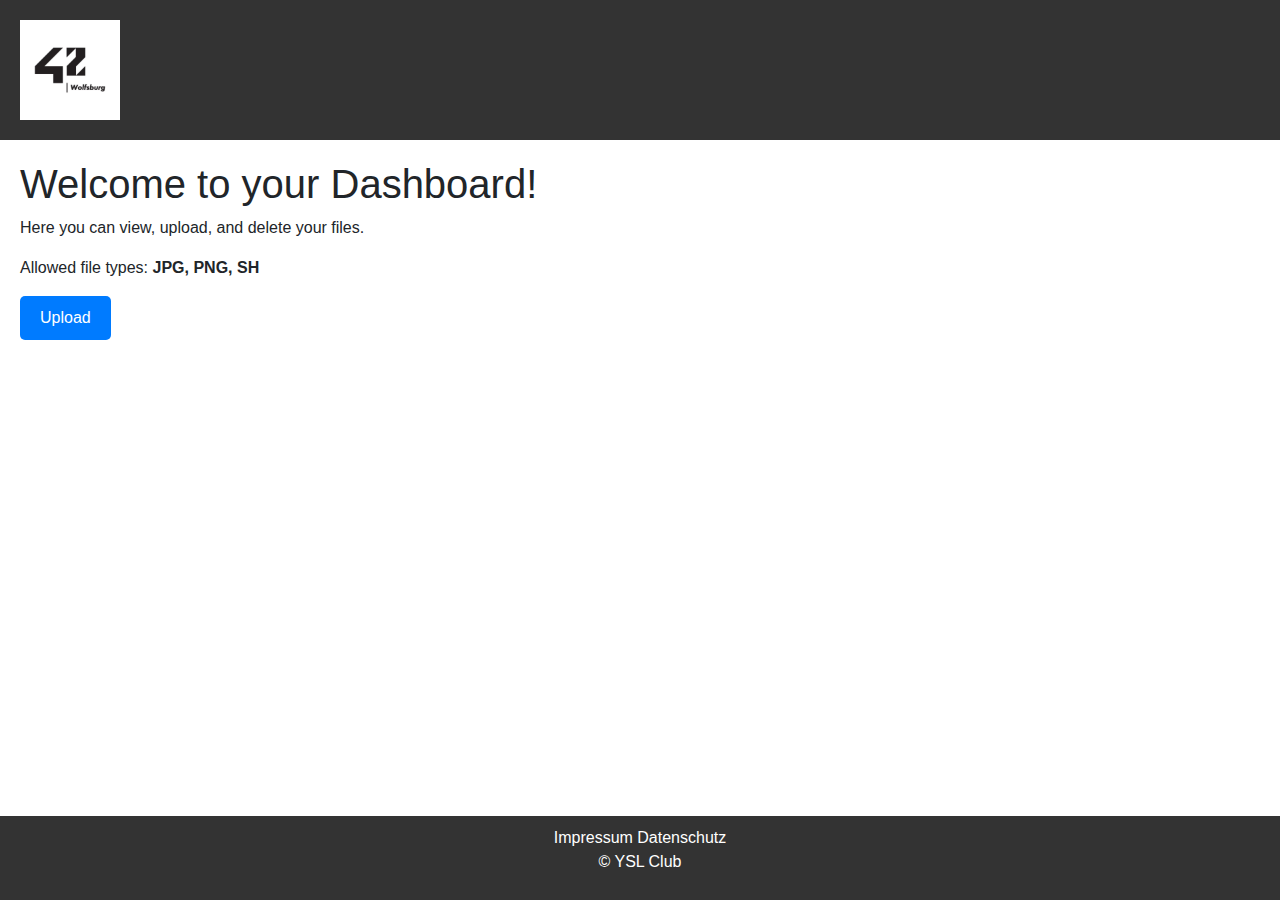
<file: public/dashboard.html>
<!DOCTYPE html>
<html lang="en">
<head>
	<meta charset="UTF-8">
	<meta name="viewport" content="width=device-width, initial-scale=1.0">
	<title>Dashboard</title>
	<script src="./assets/js/dashboard.js"></script>
	<script src="./assets/js/remote_storage.js"></script>
	<link rel="stylesheet" href="./assets/css/dashboard_style.css">
	<link href="https://maxcdn.bootstrapcdn.com/bootstrap/4.5.2/css/bootstrap.min.css" rel="stylesheet">
	<script src="https://code.jquery.com/jquery-3.5.1.slim.min.js"></script>
	<script src="https://cdn.jsdelivr.net/npm/@popperjs/core@2.9.2/dist/umd/popper.min.js"></script>
	<script src="https://maxcdn.bootstrapcdn.com/bootstrap/4.5.2/js/bootstrap.min.js"></script>
</head>
<body onload="initDashboard()">
	<header>
		<img src="./assets/img/42Wolfsburg_Logo_ver_pos_black.pdf.jpg" alt="Logo">
	</header>

	<main>
		<section id="welcome-section" style="padding: 20px;">
			<h1>Welcome <span id="username"></span> to your Dashboard!</h1>
			<p>Here you can view, upload, and delete your files.</p>
			<p>Allowed file types: <strong>JPG, PNG, SH</strong></p>
			<button class="mYbtn" onclick="openUploadDialog()">Upload</button>
			<input type="file" id="file-input" style="display: none;" accept=".jpg, .png, .sh" onchange="uploadFileTmp(event)">
		</section>

		<section id="file-container" class="card-wrapper">
			<!-- Dynamic cards will be appended here -->
		</section>

		<div class="modal" id="fileModal" tabindex="-1" role="dialog" aria-labelledby="fileModalLabel" aria-hidden="true">
			<div class="modal-dialog" role="document">
				<div class="modal-content">
					<div class="modal-header">
						<h5 class="modal-title" id="fileModalLabel">File Preview</h5>
						<button type="button" class="close" data-dismiss="modal" aria-label="Close">
							<span aria-hidden="true">&times;</span>
						</button>
					</div>
					<div class="modal-body">
						<div id="fileContent">
							<!-- File content will go here -->
						</div>
					</div>
					<div class="modal-footer">
						<button type="button" class="btn btn-secondary" data-dismiss="modal">Close</button>
						<button id="executeBtn" type="button" class="btn btn-primary">Execute</button>
					</div>
				</div>
			</div>
		</div>
	</main>

	<footer>
		<div>
			<a href="/">Impressum</a>
			<a href="/">Datenschutz</a>
			<p>&copy; YSL Club</p>
		</div>
	</footer>



</body>
</html>
</file>
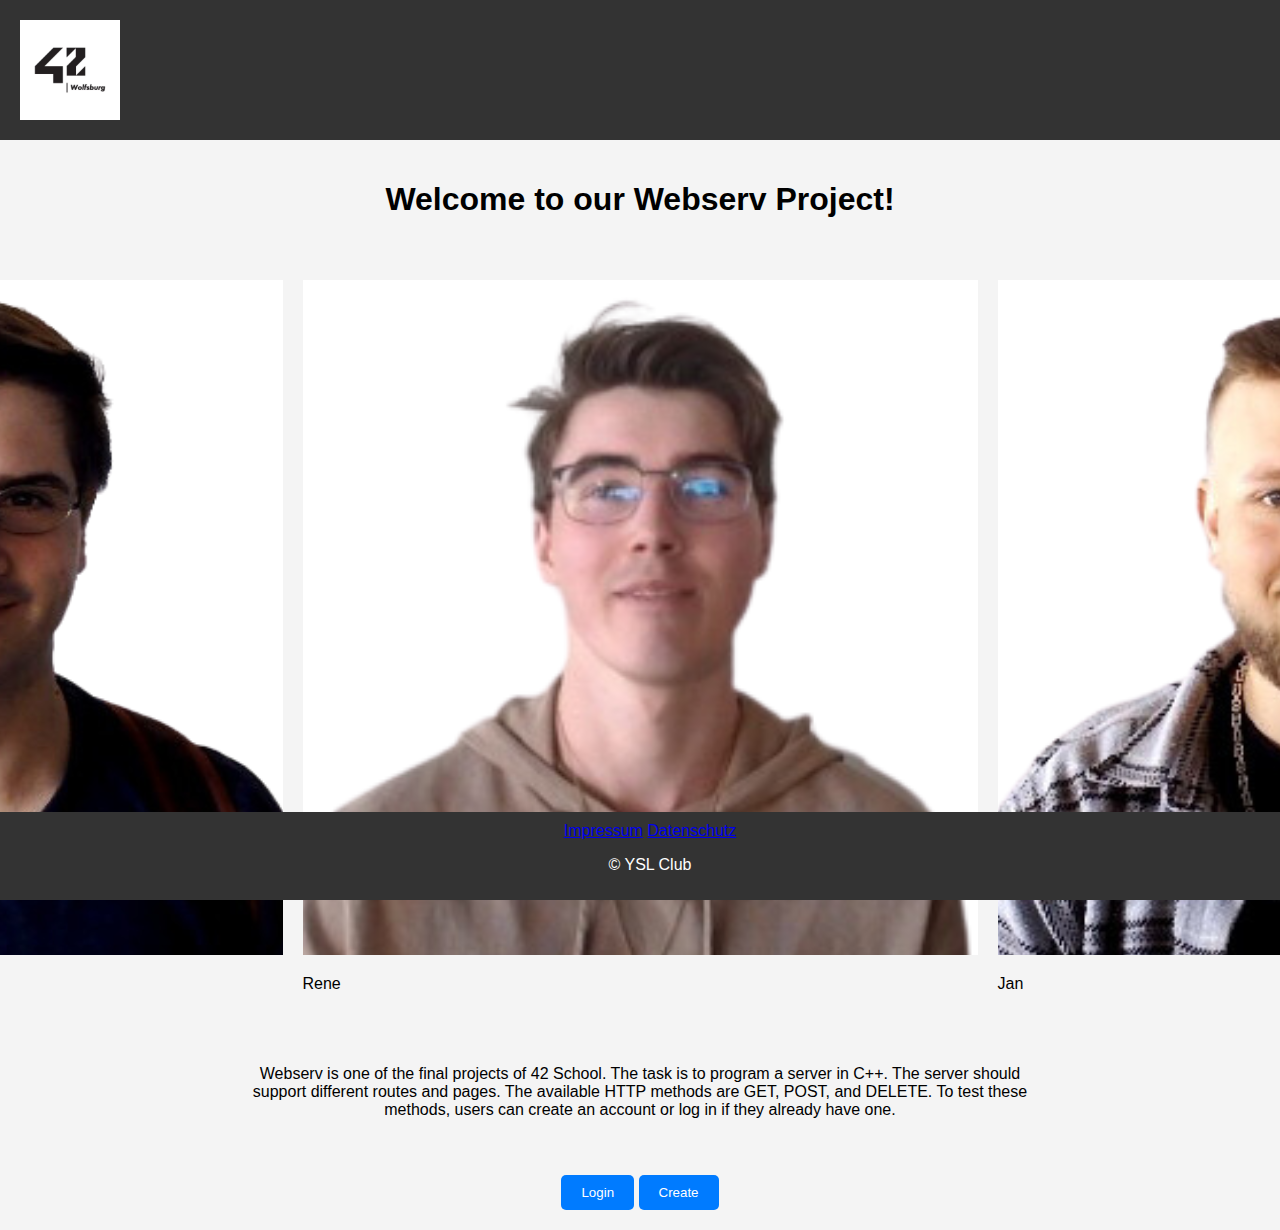
<file: public/index12.html>
<!DOCTYPE html>
<html lang="en">
<head>
	<meta charset="UTF-8">
	<meta name="viewport" content="width=device-width, initial-scale=1.0">
	<title>Index</title>
	<script src="./assets/js/index.js"></script>
	<script src="./assets/js/remote_storage.js"></script>
	<link rel="stylesheet" href="./assets/css/index_style.css">
</head>
<body>
	<header>
		<img src="./assets/img/42Wolfsburg_Logo_ver_pos_black.pdf.jpg" alt="Logo">
	</header>

<!-- Login Popup -->
	<div class="popup" id="loginPopup" onclick="closePopup(event, 'loginPopup')">
	    <div class="popup-content" onclick="event.stopPropagation()">
	        <h2>Login</h2>
	        <div id="error-message" style="color: red; display: none;"></div> <!-- Fehleranzeige -->
	        <form>
	            <input type="email" id="email" placeholder="E-Mail" required><br><br>
	            <input type="password" id="password" placeholder="Passwort" required><br><br>
	            <button onclick="login(event)" type="submit" class="btn">Einloggen</button>
	            <button type="button" class="btn" onclick="togglePopup('loginPopup')">Schließen</button>
	        </form>
	    </div>
	</div>


	<!-- Register Popup -->
	<div class="popup" id="registerPopup" onclick="closePopup(event, 'registerPopup')">
	    <div class="popup-content" onclick="event.stopPropagation()">
	        <h2>Registrierung</h2>
			<div id="error-messageReq" style="color: red; display: none;"></div> <!-- Fehleranzeige -->
	        <form>
	            <input id="emailReq" type="email" placeholder="E-Mail" required><br><br>
	            <input id="passwordReq" type="password" placeholder="Password" required><br><br>
	            <input id="confirmPasswordReq" type="password" placeholder="Confirm Password" required><br><br>
	            <button onclick="register(event)" type="submit" class="btn">Registrieren</button>
	            <button type="button" class="btn" onclick="togglePopup('registerPopup')">Schließen</button>
	        </form>
	    </div>
	</div>

	<main>
		<section id="content" style="padding: 20px; text-align: center;">
			<h1>Welcome to our Webserv Project!</h1>
		</section>

		<section id="contributors" style="display: flex; justify-content: center; gap: 20px; padding: 20px;">
			<div class="dFlexCenter">
				<img src="./assets/img/atoepper.png" alt="Alex" class="profilePng">
				<p>Alex</p>
			</div>
			<div class="dFlexCenter">
				<img src="./assets/img/rmatthes.png" alt="Rene" class="profilePng">
				<p>Rene</p>
			</div>
			<div class="dFlexCenter">
				<img src="./assets/img/jkarras.png" alt="Jan" class="profilePng">
				<p>Jan</p>
			</div>
		</section>

		<section id="description" style="padding: 20px; text-align: center; max-width: 800px; margin: 0 auto;">
			<p>Webserv is one of the final projects of 42 School. The task is to program a server in C++. The server should support different routes and pages. The available HTTP methods are GET, POST, and DELETE. To test these methods, users can create an account or log in if they already have one.</p>
		</section>

    	<div style="text-align: center; padding: 20px;">
        	<button class="btn" onclick="togglePopup('loginPopup')">Login</button>
        	<button class="btn" onclick="togglePopup('registerPopup')">Create</button>
    	</div>
	</main>


	<footer>
		<div>
			<a href="index.html">Impressum</a>
			<a href="index.html">Datenschutz</a>
			<p>&copy; YSL Club</p>
		</div>
	</footer>
</body>
</html>
</file>
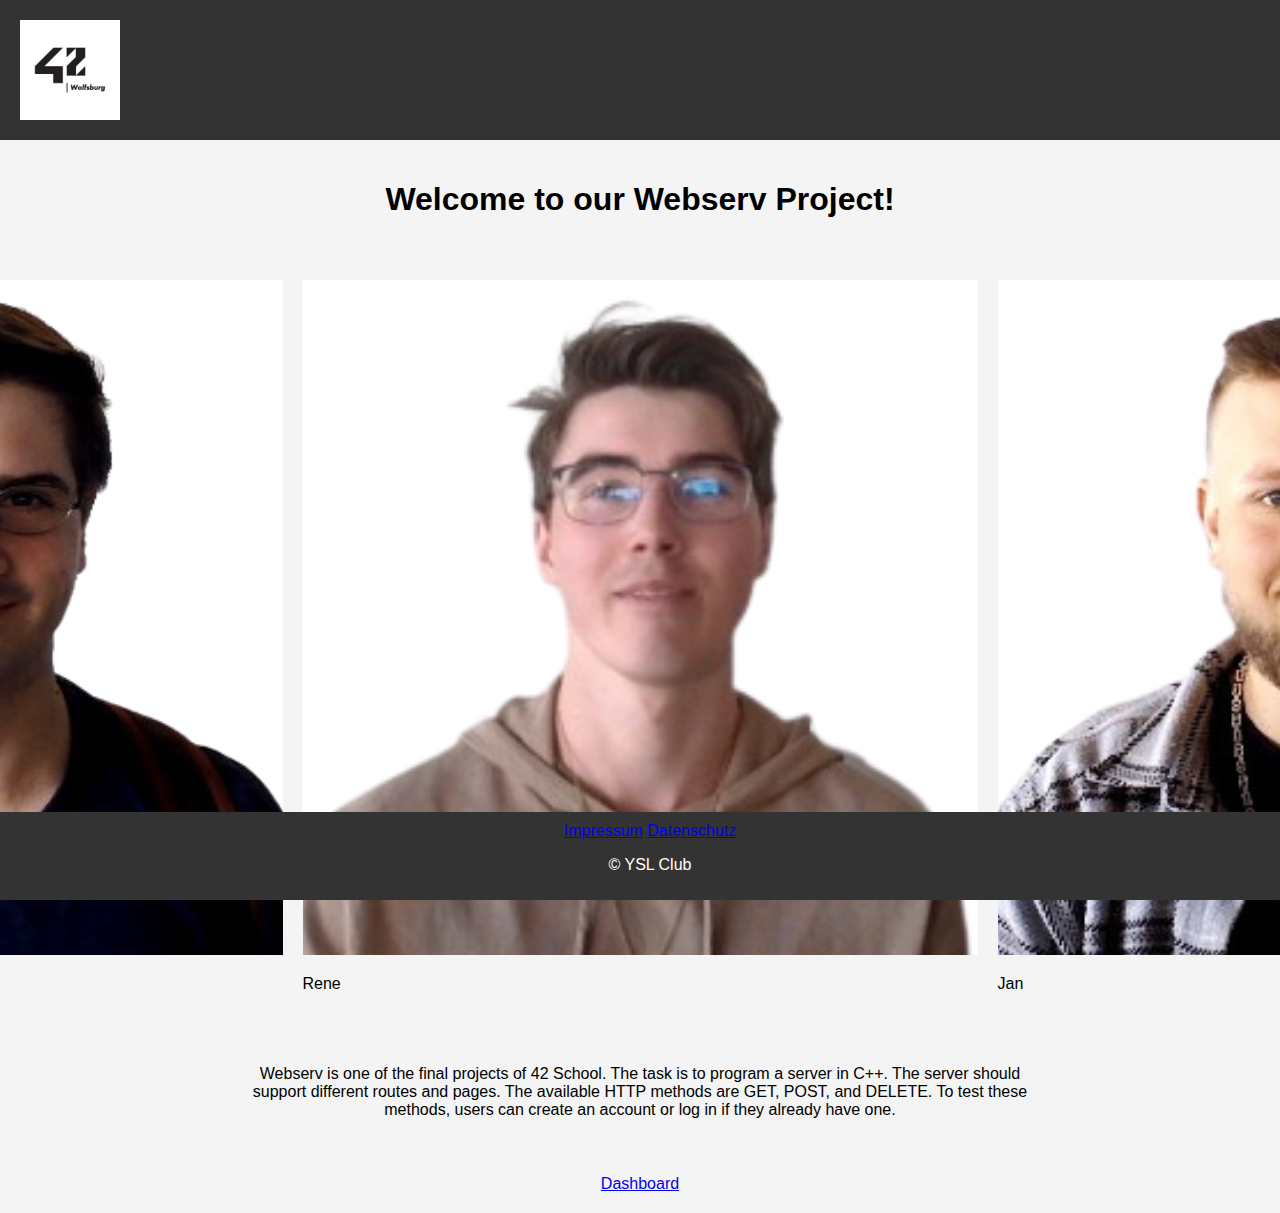
<file: public/index123.html>
<!DOCTYPE html>
<html lang="en">
<head>
	<meta charset="UTF-8">
	<meta name="viewport" content="width=device-width, initial-scale=1.0">
	<title>Index</title>
	<script src="./assets/js/index.js"></script>
	<script src="./assets/js/remote_storage.js"></script>
	<link rel="stylesheet" href="./assets/css/index_style.css">
</head>
<body>
	<header>
		<img src="./assets/img/42Wolfsburg_Logo_ver_pos_black.pdf.jpg" alt="Logo">
	</header>

<!-- Login Popup -->
	<div class="popup" id="loginPopup" onclick="closePopup(event, 'loginPopup')">
	    <div class="popup-content" onclick="event.stopPropagation()">
	        <h2>Login</h2>
	        <div id="error-message" style="color: red; display: none;"></div> <!-- Fehleranzeige -->
	        <form>
	            <input type="email" id="email" placeholder="E-Mail" required><br><br>
	            <input type="password" id="password" placeholder="Passwort" required><br><br>
	            <button onclick="login(event)" type="submit" class="btn">Einloggen</button>
	            <button type="button" class="btn" onclick="togglePopup('loginPopup')">Schließen</button>
	        </form>
	    </div>
	</div>


	<!-- Register Popup -->
	<div class="popup" id="registerPopup" onclick="closePopup(event, 'registerPopup')">
	    <div class="popup-content" onclick="event.stopPropagation()">
	        <h2>Registrierung</h2>
			<div id="error-messageReq" style="color: red; display: none;"></div> <!-- Fehleranzeige -->
	        <form>
	            <input id="emailReq" type="email" placeholder="E-Mail" required><br><br>
	            <input id="passwordReq" type="password" placeholder="Password" required><br><br>
	            <input id="confirmPasswordReq" type="password" placeholder="Confirm Password" required><br><br>
	            <button onclick="register(event)" type="submit" class="btn">Registrieren</button>
	            <button type="button" class="btn" onclick="togglePopup('registerPopup')">Schließen</button>
	        </form>
	    </div>
	</div>

	<main>
		<section id="content" style="padding: 20px; text-align: center;">
			<h1>Welcome to our Webserv Project!</h1>
		</section>

		<section id="contributors" style="display: flex; justify-content: center; gap: 20px; padding: 20px;">
			<div class="dFlexCenter">
				<img src="./assets/img/atoepper.png" alt="Alex" class="profilePng">
				<p>Alex</p>
			</div>
			<div class="dFlexCenter">
				<img src="./assets/img/rmatthes.png" alt="Rene" class="profilePng">
				<p>Rene</p>
			</div>
			<div class="dFlexCenter">
				<img src="./assets/img/jkarras.png" alt="Jan" class="profilePng">
				<p>Jan</p>
			</div>
		</section>

		<section id="description" style="padding: 20px; text-align: center; max-width: 800px; margin: 0 auto;">
			<p>Webserv is one of the final projects of 42 School. The task is to program a server in C++. The server should support different routes and pages. The available HTTP methods are GET, POST, and DELETE. To test these methods, users can create an account or log in if they already have one.</p>
		</section>

    	<div style="text-align: center; padding: 20px;">
        	<a href="dashboard">Dashboard</a>
    	</div>
	</main>


	<footer>
		<div>
			<a href="index.html">Impressum</a>
			<a href="index.html">Datenschutz</a>
			<p>&copy; YSL Club</p>
		</div>
	</footer>
</body>
</html>
</file>
<file: public/assets/css/dashboard_style.css>
body {
    font-family: Arial, sans-serif;
    margin: 0;
    padding: 0;
    background-color: #f4f4f4;
}

header {
    background-color: #333;
    color: white;
    padding: 20px;
    display: flex;
    justify-content: space-between;
    align-items: center;
}

header img {
    height: 100px;
}

.mYbtn {
    background-color: #007BFF;
    color: white;
    border: none;
    padding: 10px 20px;
    cursor: pointer;
    border-radius: 5px;
}

.mYbtn:hover {
    background-color: #0056b3;
}

footer {
    background-color: #333;
    color: white;
    text-align: center;
    padding: 10px;
    position: fixed;
    bottom: 0;
    width: 100%;
}

footer a{
	text-decoration: none;
	color: white;
}


.card-wrapper {
	display: flex;
	flex-wrap: wrap;
	gap: 2px;
	justify-content: start;
	padding-left: 20px;
	padding-right: 20px;
	overflow-y: auto;
	margin-bottom: 20px;
	min-height: calc(100vh - 140px - 84px - 220px);
	max-height: calc(100vh - 140px - 84px - 220px);
	padding-top: 20px;
	padding-bottom: 20px;
}

.card {
	width: 33%;
	max-height: 400px;
	box-sizing: border-box;
	border: 1px solid #ddd;
	border-radius: 5px;
	overflow: hidden;
	position: relative;
	transition: transform 0.3s;
}

.card:hover {
	transform: scale(1.01);
}

.card img {
	width: 100%;
	height: auto;
	object-fit: cover;
}

.card-body {
	padding: 15px;
}

.card-title {
	font-size: 1.1rem;
	font-weight: bold;
}

.card-text {
	font-size: 0.9rem;
	color: #666;
}

/* Trash icon */
.trash-icon {
	position: absolute;
	top: 10px;
	right: 10px;
	cursor: pointer;
	transition: color 0.3s;
	font-size: 32px;
}

.trash-icon:hover {
	color: red;
}

/* Terminal Container */
.terminal {
    width: 100%;               /* Breite des Containers */
    height: 400px;             /* Feste Höhe für das Terminal */
    overflow-y: auto;          /* Scrollen in vertikaler Richtung */
    background-color: black;  /* Hintergrundfarbe */
    color: white;              /* Textfarbe */
    font-family: 'Courier New', Courier, monospace; /* Monospace Schriftart */
    padding: 10px;             /* Innenabstand */
    box-sizing: border-box;    /* Sicherstellen, dass Padding in der Größe berücksichtigt wird */
    white-space: pre-wrap;     /* Erlaubt Zeilenumbrüche und langen Text ohne Abschneiden */
    font-size: 14px;           /* Schriftgröße */
    border: 2px solid #333;    /* Border, um es wie ein Terminal aussehen zu lassen */
    border-radius: 5px;        /* Abgerundete Ecken */
    margin-top: 10px;          /* Abstand nach oben */
}

/* Styling für das Scrolling */
.terminal::-webkit-scrollbar {
    width: 8px; /* Breite des Scrollbalkens */
}

.terminal::-webkit-scrollbar-thumb {
    background-color: #888; /* Scrollbalken-Farbe */
    border-radius: 4px;
}

.terminal::-webkit-scrollbar-thumb:hover {
    background-color: #555; /* Hover-Farbe des Scrollbalkens */
}
</file>
<file: public/assets/css/index_style.css>
body {
            font-family: Arial, sans-serif;
            margin: 0;
            padding: 0;
            background-color: #f4f4f4;
        }
        header {
            background-color: #333;
            color: white;
            padding: 20px;
            display: flex;
            justify-content: space-between;
            align-items: center;
        }
        header img {
            height: 100px;
        }
        .btn {
            background-color: #007BFF;
            color: white;
            border: none;
            padding: 10px 20px;
            cursor: pointer;
            border-radius: 5px;
        }
        .btn:hover {
            background-color: #0056b3;
        }
        .popup {
            display: none;
            position: fixed;
            top: 0;
            left: 0;
            width: 100%;
            height: 100%;
            background-color: rgba(0, 0, 0, 0.5);
            justify-content: center;
            align-items: center;
        }
        .popup-content {
            background-color: white;
            padding: 30px;
            border-radius: 10px;
            width: 300px;
            text-align: center;
        }
        footer {
            background-color: #333;
            color: white;
            text-align: center;
            padding: 10px;
            position: fixed;
            bottom: 0;
            width: 100%;
		}
</file>
